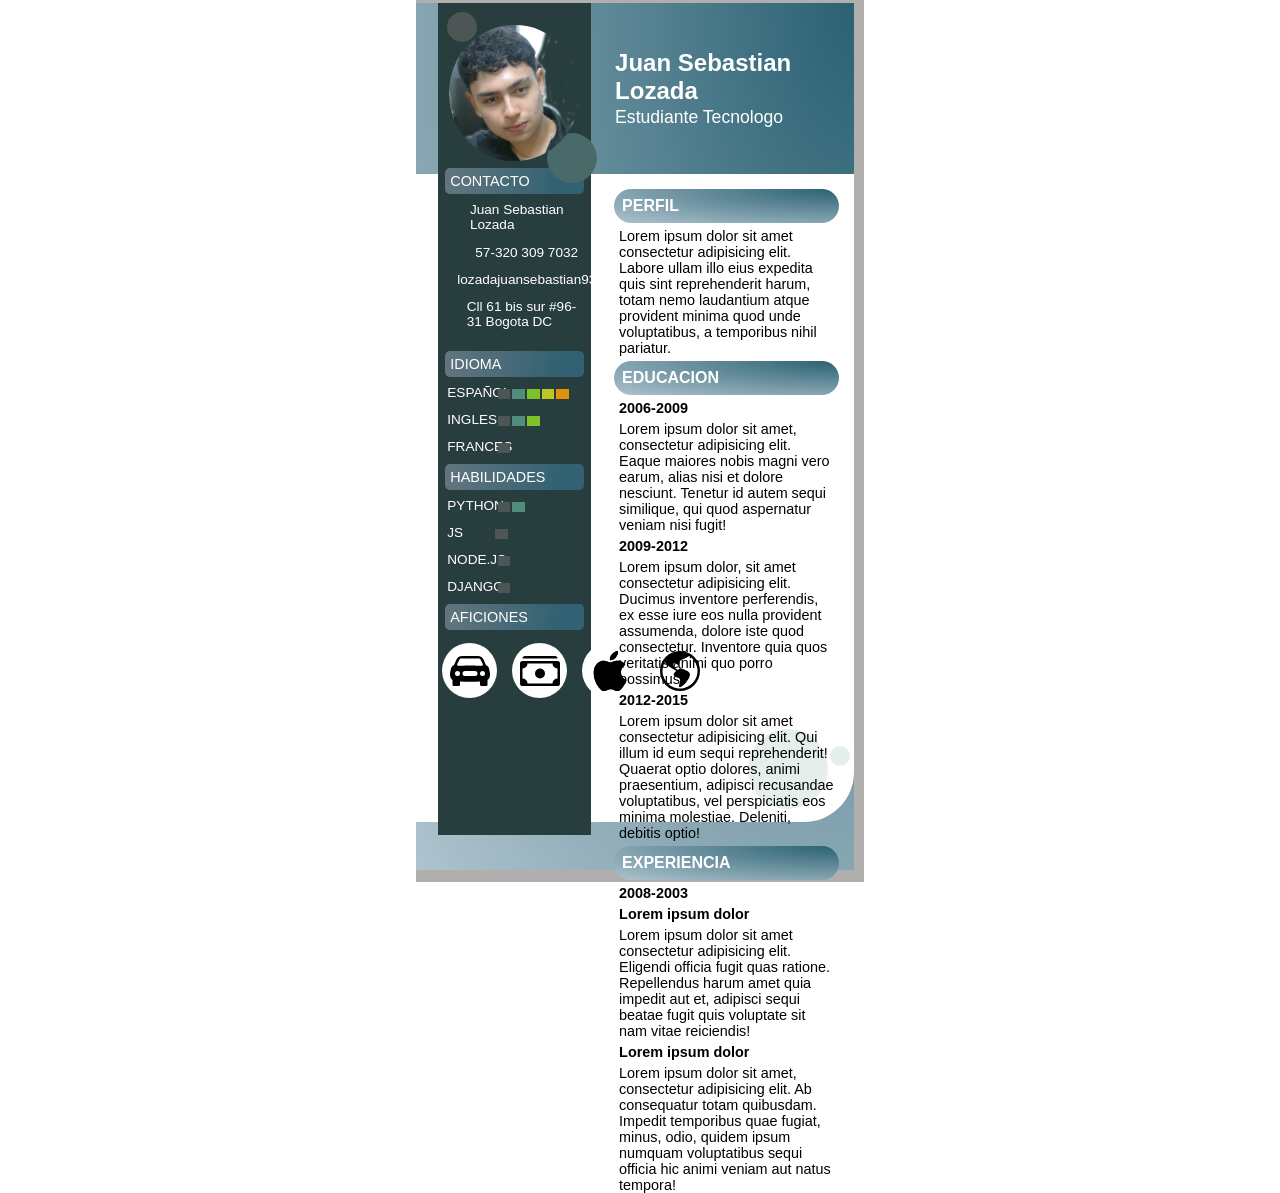
<file: Hojavida/index.html>
<!DOCTYPE html>
<html lang="es">
<head>
    <meta charset="UTF-8">
    <meta name="viewport" content="width=device-width, initial-scale=1.0">
    <link rel="stylesheet" href="diseño.css">
    <title>Hoja de vida</title>
</head>
<body>
    <div id="container">

        <div id="encabezado">
            <h1>Juan Sebastian Lozada</h1>
            <h2>Estudiante Tecnologo</h2>
        </div>

        <div id="columna">
            <img class="img " src="WIN_20250519_10_03_29_Pro.png" alt="Foto de perfil">

            <div class="columna-contenido">
                <div class="col-titulo">CONTACTO</div>
                <div class="col-linea">
                    <svg xmlns="http://www.w3.org/2000/svg" width="16" height="18" fill="currentColor"></svg>
                    <h6>Juan Sebastian Lozada </h6>
                </div>
                <div class="col-linea">
                    <svg xmlns="http://www.w3.org/2000/svg" width="18" height="18" fill="currentColor"></svg>
                    <h6>57-320 309 7032</h6>
                </div>
                <div class="col-linea">
                    <svg xmlns="http://www.w3.org/2000/svg" width="16" height="16" fill="currentColor"></svg>
                    <h6>lozadajuansebastian931@gmail.com</h6>
                </div>
                <div class="col-linea">
                    <svg xmlns="http://www.w3.org/2000/svg" width="16" height="16" fill="currentColor"></svg>
                    <h6>Cll 61 bis sur #96-31 Bogota DC</h6>
                </div>
            </div>

           
             <div class="col-titulo">IDIOMA</div>
            <div class="col-linea">
                <h5>ESPAÑOL</h5>
                <div class="barra">
                    <div class="b-item b-1"></div>
                    <div class="b-item b-2"></div>
                    <div class="b-item b-3"></div>
                    <div class="b-item b-4"></div>
                    <div class="b-item b-5"></div>
                </div>
            </div>
            <div class="col-linea">
                <h5>INGLES</h5>
                <div class="barra">
                    <div class="b-item b-1"></div>
                    <div class="b-item b-2"></div>
                    <div class="b-item b-3"></div>
                    <div class="b-item b-0"></div>
                    <div class="b-item b-0"></div>
                </div>
            </div>
            <div class="col-linea">
                <h5>FRANCES</h5>
                <div class="barra">
                    <div class="b-item b-1"></div>
                    <div class="b-item b-0"></div>
                    <div class="b-item b-0"></div>
                    <div class="b-item b-0"></div>
                    <div class="b-item b-0"></div>
                </div>
            </div>
             <div class="col-titulo">HABILIDADES</div>
            <div class="col-linea">
                <h5>PYTHON</h5>
                <div class="barra">
                    <div class="b-item b-1"></div>
                    <div class="b-item b-2"></div>
                    <div class="b-item b-0"></div>
                    <div class="b-item b-0"></div>
                    <div class="b-item b-0"></div>
                </div>
            </div>
            <div class="col-linea">
                <h5>JS</h5>
                <div class="barra">
                    <div class="b-item b-1"></div>
                    <div class="b-item b-0"></div>
                    <div class="b-item b-0"></div>
                    <div class="b-item b-0"></div>
                    <div class="b-item b-0"></div>
                </div>
            </div>
            <div class="col-linea">
                <h5>NODE.JS</h5>
                <div class="barra">
                    <div class="b-item b-1"></div>
                    <div class="b-item b-0"></div>
                    <div class="b-item b-0"></div>
                    <div class="b-item b-0"></div>
                    <div class="b-item b-0"></div>
                </div>
            </div> 
             <div class="col-linea">
                <h5>DJANGO</h5>
                <div class="barra">
                    <div class="b-item b-1"></div>
                    <div class="b-item b-0"></div>
                    <div class="b-item b-0"></div>
                    <div class="b-item b-0"></div>
                    <div class="b-item b-0"></div>
                </div>    
            </div>

         <!-- AFICIONES -->
         <div class="contenido">
            <div class="col-titulo">AFICIONES</div>
            <div class="linea-icons">
                <div class="icon">
                    <svg class="car" xmlns="http://www.w3.org/2000/svg" width="18" height="18" fill="currentColor" class="bi bi-car-front-fill" viewBox="0 0 16 16">
  <path d="M2.52 3.515A2.5 2.5 0 0 1 4.82 2h6.362c1 0 1.904.596 2.298 1.515l.792 1.848c.075.175.21.319.38.404.5.25.855.715.965 1.262l.335 1.679q.05.242.049.49v.413c0 .814-.39 1.543-1 1.997V13.5a.5.5 0 0 1-.5.5h-2a.5.5 0 0 1-.5-.5v-1.338c-1.292.048-2.745.088-4 .088s-2.708-.04-4-.088V13.5a.5.5 0 0 1-.5.5h-2a.5.5 0 0 1-.5-.5v-1.892c-.61-.454-1-1.183-1-1.997v-.413a2.5 2.5 0 0 1 .049-.49l.335-1.68c.11-.546.465-1.012.964-1.261a.8.8 0 0 0 .381-.404l.792-1.848ZM3 10a1 1 0 1 0 0-2 1 1 0 0 0 0 2m10 0a1 1 0 1 0 0-2 1 1 0 0 0 0 2M6 8a1 1 0 0 0 0 2h4a1 1 0 1 0 0-2zM2.906 5.189a.51.51 0 0 0 .497.731c.91-.073 3.35-.17 4.597-.17s3.688.097 4.597.17a.51.51 0 0 0 .497-.731l-.956-1.913A.5.5 0 0 0 11.691 3H4.309a.5.5 0 0 0-.447.276L2.906 5.19Z"/>
</svg>
                </div>
                <div class="icon">
             <svg class="car" xmlns="http://www.w3.org/2000/svg" width="16" height="16" fill="currentColor" class="bi bi-cash-stack" viewBox="0 0 16 16">
  <path d="M1 3a1 1 0 0 1 1-1h12a1 1 0 0 1 1 1zm7 8a2 2 0 1 0 0-4 2 2 0 0 0 0 4"/>
  <path d="M0 5a1 1 0 0 1 1-1h14a1 1 0 0 1 1 1v8a1 1 0 0 1-1 1H1a1 1 0 0 1-1-1zm3 0a2 2 0 0 1-2 2v4a2 2 0 0 1 2 2h10a2 2 0 0 1 2-2V7a2 2 0 0 1-2-2z"/>
</svg>
                </div>
                <div class="icon">
                    <svg class="car" xmlns="http://www.w3.org/2000/svg" width="16" height="16" fill="currentColor" class="bi bi-apple" viewBox="0 0 16 16">
  <path d="M11.182.008C11.148-.03 9.923.023 8.857 1.18c-1.066 1.156-.902 2.482-.878 2.516s1.52.087 2.475-1.258.762-2.391.728-2.43m3.314 11.733c-.048-.096-2.325-1.234-2.113-3.422s1.675-2.789 1.698-2.854-.597-.79-1.254-1.157a3.7 3.7 0 0 0-1.563-.434c-.108-.003-.483-.095-1.254.116-.508.139-1.653.589-1.968.607-.316.018-1.256-.522-2.267-.665-.647-.125-1.333.131-1.824.328-.49.196-1.422.754-2.074 2.237-.652 1.482-.311 3.83-.067 4.56s.625 1.924 1.273 2.796c.576.984 1.34 1.667 1.659 1.899s1.219.386 1.843.067c.502-.308 1.408-.485 1.766-.472.357.013 1.061.154 1.782.539.571.197 1.111.115 1.652-.105.541-.221 1.324-1.059 2.238-2.758q.52-1.185.473-1.282"/>
  <path d="M11.182.008C11.148-.03 9.923.023 8.857 1.18c-1.066 1.156-.902 2.482-.878 2.516s1.52.087 2.475-1.258.762-2.391.728-2.43m3.314 11.733c-.048-.096-2.325-1.234-2.113-3.422s1.675-2.789 1.698-2.854-.597-.79-1.254-1.157a3.7 3.7 0 0 0-1.563-.434c-.108-.003-.483-.095-1.254.116-.508.139-1.653.589-1.968.607-.316.018-1.256-.522-2.267-.665-.647-.125-1.333.131-1.824.328-.49.196-1.422.754-2.074 2.237-.652 1.482-.311 3.83-.067 4.56s.625 1.924 1.273 2.796c.576.984 1.34 1.667 1.659 1.899s1.219.386 1.843.067c.502-.308 1.408-.485 1.766-.472.357.013 1.061.154 1.782.539.571.197 1.111.115 1.652-.105.541-.221 1.324-1.059 2.238-2.758q.52-1.185.473-1.282"/>
</svg>
                </div>
                <div class="icon">
              <svg class="car" xmlns="http://www.w3.org/2000/svg" width="16" height="16" fill="currentColor" class="bi bi-globe-americas" viewBox="0 0 16 16">
  <path d="M8 0a8 8 0 1 0 0 16A8 8 0 0 0 8 0M2.04 4.326c.325 1.329 2.532 2.54 3.717 3.19.48.263.793.434.743.484q-.121.12-.242.234c-.416.396-.787.749-.758 1.266.035.634.618.824 1.214 1.017.577.188 1.168.38 1.286.983.082.417-.075.988-.22 1.52-.215.782-.406 1.48.22 1.48 1.5-.5 3.798-3.186 4-5 .138-1.243-2-2-3.5-2.5-.478-.16-.755.081-.99.284-.172.15-.322.279-.51.216-.445-.148-2.5-2-1.5-2.5.78-.39.952-.171 1.227.182.078.099.163.208.273.318.609.304.662-.132.723-.633.039-.322.081-.671.277-.867.434-.434 1.265-.791 2.028-1.12.712-.306 1.365-.587 1.579-.88A7 7 0 1 1 2.04 4.327Z"/>
</svg>
                </div>
            </div>
    </div>
        </div> 

        <!-- CONTENIDO PRINCIPAL -->
        <div id="contenido">
            <div class="caja-contenido">
                <div class="titulo-caja">PERFIL</div>
                <p>Lorem ipsum dolor sit amet consectetur adipisicing elit. Labore ullam illo eius expedita quis sint reprehenderit harum, 
                    totam nemo laudantium atque provident minima quod unde voluptatibus, a temporibus nihil pariatur.</p>
            </div>

            <div class="caja-contenido">
                <div class="titulo-caja">EDUCACION</div>
                <h4>2006-2009</h4>
                <p>Lorem ipsum dolor sit amet, consectetur adipisicing elit. 
                    Eaque maiores nobis magni vero earum, alias nisi et dolore nesciunt. Tenetur id autem sequi similique, qui quod aspernatur veniam nisi fugit!</p>
                <h4>2009-2012</h4>
                <p>Lorem ipsum dolor, sit amet consectetur adipisicing elit. Ducimus inventore
                    perferendis, ex esse iure eos nulla provident assumenda, dolore iste quod consectetur. Inventore quia quos veritatis animi quo porro possimus.</p>
                <h4>2012-2015</h4>
                <p>Lorem ipsum dolor sit amet consectetur adipisicing elit. Qui illum id eum sequi reprehenderit! Quaerat optio dolores, 
                    animi praesentium, adipisci recusandae voluptatibus, vel perspiciatis eos minima molestiae. Deleniti, debitis optio!</p>
            </div>

            <div class="caja-contenido">
                <div class="titulo-caja">EXPERIENCIA</div>
                <h4>2008-2003</h4>
                <h4>Lorem ipsum dolor</h4>
                <p>Lorem ipsum dolor sit amet consectetur adipisicing elit. Eligendi
                    officia fugit quas ratione. Repellendus harum amet quia impedit aut et, adipisci sequi beatae fugit quis voluptate sit nam vitae reiciendis!</p>
                <h4>Lorem ipsum dolor</h4>
                <p>Lorem ipsum dolor sit amet, consectetur adipisicing elit. Ab consequatur totam quibusdam. Impedit temporibus quae fugiat, minus,
                    odio, quidem ipsum numquam voluptatibus sequi officia hic animi veniam aut natus tempora!</p>
            </div>
        </div>

        <!-- CÍRCULOS -->
        <div class="circulo" id="c-1"></div>
        <div class="circulo" id="c-2"></div>
        <div class="circulo" id="c-3"></div>
        <div class="circulo" id="c-4"></div>

    </div>
</body>
</html>
</file>
<file: Hojavida/diseño.css>
* {
    box-sizing: border-box;
}

body {
    font-family: Arial, sans-serif;
    margin: 0;
    padding: 0;
}

#container {
    min-height: 98vh;
    width: 35%;
    margin: auto;
    border-width: 3px 10px 12px 0;
    border-style: solid;
    border-color: #b1aeae;
    background: radial-gradient(at right top, #2A6173, #AEC3CD);
    position: relative;
}

#encabezado {
    color: white;
    padding: 10% 0% 10% 45%;
}

#encabezado > h1 {
    font-size: 1.5em;
    margin: 2px;
}

#encabezado > h2 {
    font-size: 1.1em;
    margin: 2px;
    font-weight: lighter;
}

#contenido {
    height: 72vh;
    background-color: white;
    padding: 10px;
    border-radius: 0 0 50px 0;
}

.caja-contenido {
    margin: 5px 5px 5px 45%;
    z-index: 10;
    position: relative;
}

.titulo-caja {
    background: radial-gradient(at right top, #2A6173, #AEC3CD);
    font-size: 1em;
    font-weight: bold;
    color: white;
    padding: 8px;
    border-radius: 20px;
}

.caja-contenido > h4 {
    font-size: 0.9em;
    font-weight: bold;
    margin: 5px;
}

.caja-contenido > p {
    font-size: 0.9em;
    margin: 5px;
}

#columna {
    position: absolute;
    top: 0;
    left: 5%;
    background-color: #283D3D;
    width: 35%;
    height: 96%;
    padding: 5% 1% 1% 1%;
    color: white;
}

#columna > img {
    width: 90%;
    margin-left: 5%;
    border-radius: 50%;
    z-index: 10;
    position: relative;
}

.columna-contenido {
    margin-bottom: 15px;
}

.col-titulo {
    font-size: 0.9em;
    margin: 3px;
    background: linear-gradient(94deg, rgb(98, 117, 126) 2%, rgb(49, 97, 114) 83%);
    padding: 5px;
    border-radius: 5px;
}

.col-linea {
    width: 100%;
    padding: 5px;
    display: flex;
    gap: 10px;
    align-items: center;
}

.col-linea > h6,
.col-linea > h5 {
    font-size: 0.85em;
    margin: 0 0 2px 0;
    font-weight: lighter;
}

.col-linea > h5 {
    width: 30%;
}

.barra {
    width: 70%;
    display: flex;
    gap: 2px;
}

.b-item {
    display: inline-block;
    width: 15%;
    height: 10px;
}

.b-1 {
    background-color: #4d5555;
}

.b-2 {
    background-color: #518d7d;
}

.b-3 {
    background-color: #7fc129;
}

.b-4 {
    background-color: #bbc827;
}

.b-5 {
    background-color: #e1920b;
}

.circulo {
    border-radius: 50%;
    position: absolute;
}

#c-1 {
    width: 30px;
    height: 30px;
    background-color: #4d5555;
    top: 1%;
    left: 7%;
}

#c-2 {
    width: 50px;
    height: 50px;
    background-color: #4a6a6a;
    top: 15%;
    left: 30%;
}

#c-3 {
    width: 20px;
    height: 20px;
    background-color: #e6eded;
    bottom: 12%;
    right: 1%;
}

#c-4 {
    width: 80px;
    height: 80px;
    background-color: #e6eded;
    bottom: 7%;
    right: 6%;
}

.linea-icons {
    width: 300px;
    display: flex;
    gap: 15px;
    padding-top: 10px;
}

.icon {
    width: 55px;
    height: 55px;
    background-color: white;
    padding: 1px;
    border-radius: 60%;
    text-align: center;
    display: flex;
    align-items: center;
    justify-content: center;
}


.car{
    color: black;
    width: 40px;
    height: 40px;
}
</file>
